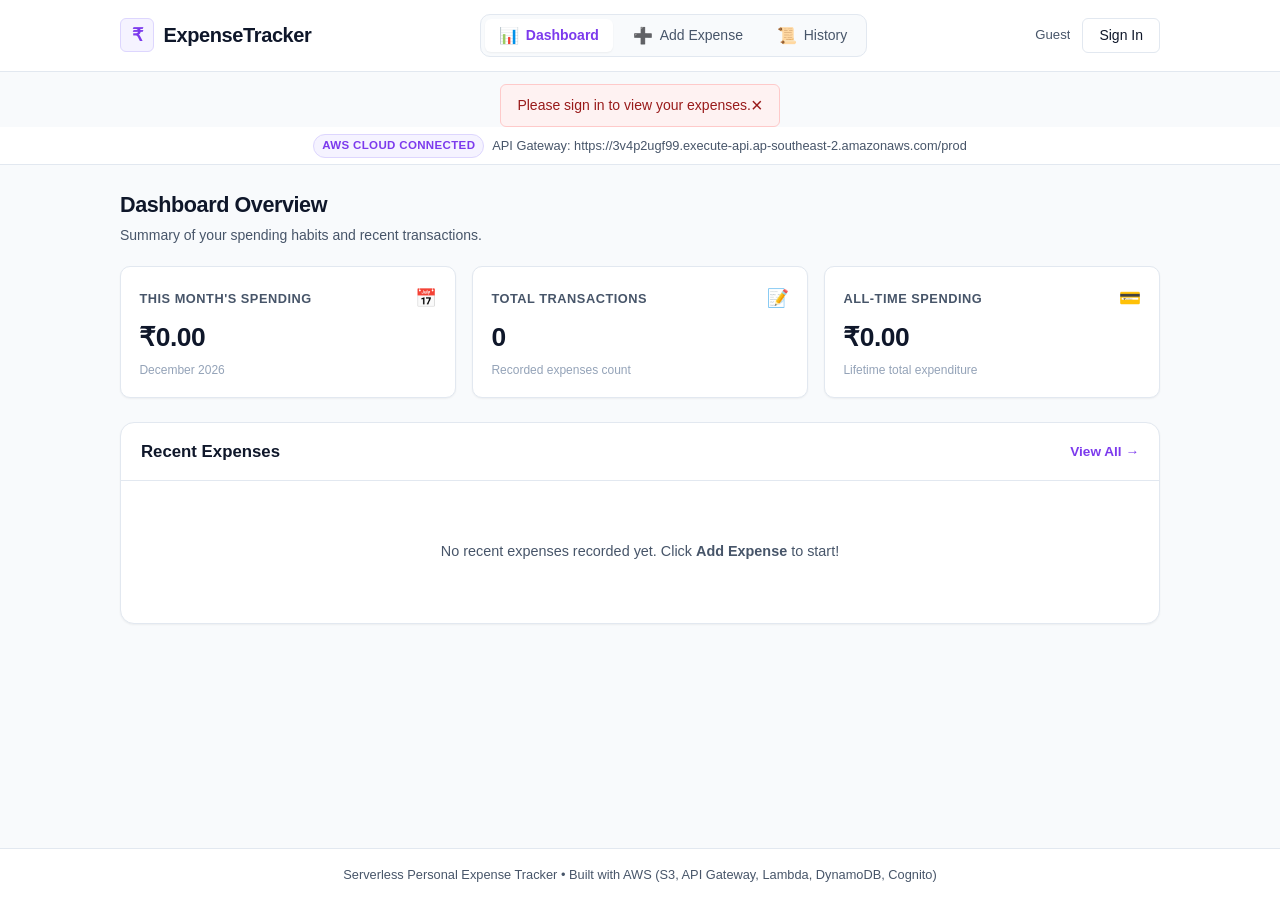
<file: frontend/index.html>
<!DOCTYPE html>
<html lang="en">
<head>
  <meta charset="UTF-8" />
  <meta name="viewport" content="width=device-width, initial-scale=1.0" />
  <title>Personal Expense Tracker</title>
  <link rel="stylesheet" href="style.css" />
</head>
<body>
  <!-- Header / Navigation -->
  <header class="app-header">
    <div class="header-container">
      <div class="brand">
        <span class="brand-icon">₹</span>
        <h1 class="brand-title">ExpenseTracker</h1>
      </div>

      <!-- Navigation Tabs -->
      <nav class="nav-tabs" id="nav-tabs">
        <button class="nav-tab active" data-target="dashboard-section">
          <span class="tab-icon">📊</span> Dashboard
        </button>
        <button class="nav-tab" data-target="add-expense-section">
          <span class="tab-icon">➕</span> Add Expense
        </button>
        <button class="nav-tab" data-target="history-section">
          <span class="tab-icon">📜</span> History
        </button>
      </nav>

      <!-- User Status & Auth Buttons -->
      <div class="user-auth-panel" id="user-auth-panel">
        <span class="user-email" id="user-display">Guest Mode</span>
        <button class="btn btn-outline" id="auth-action-btn">Sign In</button>
      </div>
    </div>
  </header>

  <!-- Notification Banner -->
  <div class="notification-container" id="notification-box" style="display: none;">
    <span id="notification-message"></span>
    <button class="notification-close" id="notification-close">&times;</button>
  </div>

  <!-- AWS Mode / Local Mode Status Notice -->
  <div class="mode-banner" id="mode-banner">
    <span class="badge badge-purple" id="mode-badge">Status</span>
    <span id="mode-text">Connecting to backend...</span>
  </div>

  <!-- Main Content Container -->
  <main class="main-container">

    <!-- ========================================== -->
    <!-- SECTION A: DASHBOARD                       -->
    <!-- ========================================== -->
    <section class="app-section active" id="dashboard-section">
      <div class="section-header">
        <h2>Dashboard Overview</h2>
        <p class="section-subtext">Summary of your spending habits and recent transactions.</p>
      </div>

      <!-- Summary Stat Cards -->
      <div class="stats-grid">
        <div class="stat-card">
          <div class="stat-header">
            <span class="stat-label">This Month's Spending</span>
            <span class="stat-icon-bg">📅</span>
          </div>
          <div class="stat-value" id="stat-month-total">₹0.00</div>
          <div class="stat-footnote" id="stat-month-name">Current calendar month</div>
        </div>

        <div class="stat-card">
          <div class="stat-header">
            <span class="stat-label">Total Transactions</span>
            <span class="stat-icon-bg">📝</span>
          </div>
          <div class="stat-value" id="stat-transaction-count">0</div>
          <div class="stat-footnote">Recorded expenses count</div>
        </div>

        <div class="stat-card">
          <div class="stat-header">
            <span class="stat-label">All-Time Spending</span>
            <span class="stat-icon-bg">💳</span>
          </div>
          <div class="stat-value" id="stat-alltime-total">₹0.00</div>
          <div class="stat-footnote">Lifetime total expenditure</div>
        </div>
      </div>

      <!-- Recent Expenses Section -->
      <div class="card recent-expenses-card">
        <div class="card-header">
          <h3>Recent Expenses</h3>
          <button class="btn-link" id="view-all-btn">View All &rarr;</button>
        </div>
        <div class="card-body">
          <div class="recent-list" id="recent-expenses-list">
            <div class="empty-state">No recent expenses found. Click <strong>Add Expense</strong> to get started!</div>
          </div>
        </div>
      </div>
    </section>

    <!-- ========================================== -->
    <!-- SECTION B: ADD EXPENSE                     -->
    <!-- ========================================== -->
    <section class="app-section" id="add-expense-section">
      <div class="section-header">
        <h2>Add New Expense</h2>
        <p class="section-subtext">Record a single expenditure with category and date details.</p>
      </div>

      <div class="card form-card">
        <form id="add-expense-form">
          <div class="form-group">
            <label for="expense-title">Expense Title <span class="required">*</span></label>
            <input 
              type="text" 
              id="expense-title" 
              name="title" 
              placeholder="e.g., Grocery Shopping, Metro Card, College Books" 
              required 
              maxlength="100" 
            />
          </div>

          <div class="form-row">
            <div class="form-group">
              <label for="expense-amount">Amount (₹) <span class="required">*</span></label>
              <div class="input-with-symbol">
                <span class="currency-symbol">₹</span>
                <input 
                  type="number" 
                  id="expense-amount" 
                  name="amount" 
                  placeholder="0.00" 
                  min="0.01" 
                  step="any" 
                  required 
                />
              </div>
            </div>

            <div class="form-group">
              <label for="expense-category">Category <span class="required">*</span></label>
              <select id="expense-category" name="category" required>
                <option value="" disabled selected>Select Category</option>
                <option value="Food">Food</option>
                <option value="Travel">Travel</option>
                <option value="Shopping">Shopping</option>
                <option value="Education">Education</option>
                <option value="Other">Other</option>
              </select>
            </div>
          </div>

          <div class="form-group">
            <label for="expense-date">Expense Date <span class="required">*</span></label>
            <input type="date" id="expense-date" name="date" required />
          </div>

          <div class="form-actions">
            <button type="submit" class="btn btn-primary" id="btn-submit-expense">
              Add Expense
            </button>
            <button type="reset" class="btn btn-secondary" id="btn-reset-expense">
              Clear Form
            </button>
          </div>
        </form>
      </div>
    </section>

    <!-- ========================================== -->
    <!-- SECTION C: EXPENSE HISTORY                 -->
    <!-- ========================================== -->
    <section class="app-section" id="history-section">
      <div class="section-header">
        <h2>Expense History</h2>
        <p class="section-subtext">Comprehensive list of all your recorded transactions.</p>
      </div>

      <div class="card table-card">
        <div class="table-responsive">
          <table class="expense-table" id="expense-history-table">
            <thead>
              <tr>
                <th>Date</th>
                <th>Title</th>
                <th>Category</th>
                <th class="text-right">Amount (₹)</th>
                <th class="text-center">Action</th>
              </tr>
            </thead>
            <tbody id="history-table-body">
              <tr>
                <td colspan="5" class="empty-state">Loading expenses...</td>
              </tr>
            </tbody>
          </table>
        </div>
      </div>
    </section>

  </main>

  <!-- ========================================== -->
  <!-- COGNITO AUTH MODAL                         -->
  <!-- ========================================== -->
  <div class="modal-backdrop" id="auth-modal" style="display: none;">
    <div class="modal-card">
      <div class="modal-header">
        <h3 id="modal-title">Sign In</h3>
        <button class="modal-close" id="modal-close-btn">&times;</button>
      </div>

      <div class="modal-tabs">
        <button class="modal-tab active" id="tab-login">Login</button>
        <button class="modal-tab" id="tab-register">Register</button>
        <button class="modal-tab" id="tab-confirm" style="display: none;">Verify Code</button>
      </div>

      <div class="modal-body">
        <!-- Login Form -->
        <form id="login-form">
          <div class="form-group">
            <label for="login-email">Email Address</label>
            <input type="email" id="login-email" placeholder="name@example.com" required />
          </div>
          <div class="form-group">
            <label for="login-password">Password</label>
            <input type="password" id="login-password" placeholder="••••••••" required />
          </div>
          <button type="submit" class="btn btn-primary btn-block" id="btn-login-submit">Sign In</button>
        </form>

        <!-- Register Form -->
        <form id="register-form" style="display: none;">
          <div class="form-group">
            <label for="register-email">Email Address</label>
            <input type="email" id="register-email" placeholder="name@example.com" required />
          </div>
          <div class="form-group">
            <label for="register-password">Password</label>
            <input type="password" id="register-password" placeholder="At least 8 chars (e.g. Pass@123)" required minlength="8" />
            <small class="helper-text">Must contain at least 8 characters with numbers & uppercase</small>
          </div>
          <button type="submit" class="btn btn-primary btn-block" id="btn-register-submit">Create Account</button>
        </form>

        <!-- Confirm Signup Form -->
        <form id="confirm-form" style="display: none;">
          <p class="modal-notice">Enter the 6-digit confirmation code sent to your email.</p>
          <div class="form-group">
            <label for="confirm-email">Email Address</label>
            <input type="email" id="confirm-email" readonly />
          </div>
          <div class="form-group">
            <label for="confirm-code">Verification Code</label>
            <input type="text" id="confirm-code" placeholder="123456" required maxlength="10" />
          </div>
          <button type="submit" class="btn btn-primary btn-block" id="btn-confirm-submit">Confirm Account</button>
        </form>

        <div class="demo-mode-option">
          <div class="divider"><span>OR</span></div>
          <button type="button" class="btn btn-outline btn-block" id="btn-guest-mode">
            Continue in Local Demo Mode
          </button>
          <small class="helper-text text-center">Allows testing offline/locally without AWS Cognito credentials</small>
        </div>
      </div>
    </div>
  </div>

  <footer class="app-footer">
    <div class="footer-container">
      <p>Serverless Personal Expense Tracker &bull; Built with AWS (S3, API Gateway, Lambda, DynamoDB, Cognito)</p>
    </div>
  </footer>

  <script src="script.js"></script>
</body>
</html>
</file>
<file: frontend/style.css>
/* ==========================================================================
   Personal Expense Tracker - Minimal & Modern Stylesheet
   Color Palette: Clean white/slate backgrounds with subtle purple accents
   ========================================================================== */

:root {
  /* Purple Accent System */
  --primary: #7c3aed;
  --primary-hover: #6d28d9;
  --primary-light: #f5f3ff;
  --primary-border: #ddd6fe;
  --primary-ring: rgba(124, 58, 237, 0.2);

  /* Neutrals */
  --bg-main: #f8fafc;
  --bg-card: #ffffff;
  --border-color: #e2e8f0;
  --border-light: #f1f5f9;

  /* Typography */
  --text-primary: #0f172a;
  --text-secondary: #475569;
  --text-muted: #94a3b8;

  /* Status Colors */
  --danger: #ef4444;
  --danger-hover: #dc2626;
  --danger-light: #fef2f2;
  --danger-border: #fecaca;
  --success: #10b981;
  --success-light: #ecfdf5;
  --warning: #f59e0b;
  --warning-light: #fffbeb;

  /* Shadows */
  --shadow-sm: 0 1px 2px 0 rgba(0, 0, 0, 0.05);
  --shadow-md: 0 4px 6px -1px rgba(0, 0, 0, 0.07), 0 2px 4px -2px rgba(0, 0, 0, 0.05);

  /* Radius */
  --radius-sm: 6px;
  --radius-md: 10px;
  --radius-lg: 14px;
}

/* Reset & Base Setup */
*, *::before, *::after {
  box-sizing: border-box;
  margin: 0;
  padding: 0;
}

body {
  font-family: -apple-system, BlinkMacSystemFont, "Segoe UI", Roboto, "Helvetica Neue", Arial, sans-serif;
  background-color: var(--bg-main);
  color: var(--text-primary);
  line-height: 1.5;
  min-height: 100vh;
  display: flex;
  flex-direction: column;
}

/* ==========================================================================
   Header & Navigation
   ========================================================================== */
.app-header {
  background-color: var(--bg-card);
  border-bottom: 1px solid var(--border-color);
  position: sticky;
  top: 0;
  z-index: 40;
}

.header-container {
  max-width: 1080px;
  margin: 0 auto;
  padding: 0.85rem 1.25rem;
  display: flex;
  align-items: center;
  justify-content: space-between;
  gap: 1rem;
}

.brand {
  display: flex;
  align-items: center;
  gap: 0.6rem;
  text-decoration: none;
}

.brand-icon {
  width: 34px;
  height: 34px;
  background: var(--primary-light);
  color: var(--primary);
  border: 1px solid var(--primary-border);
  border-radius: var(--radius-sm);
  display: flex;
  align-items: center;
  justify-content: center;
  font-weight: 700;
  font-size: 1.1rem;
}

.brand-title {
  font-size: 1.25rem;
  font-weight: 700;
  color: var(--text-primary);
  letter-spacing: -0.02em;
}

/* Navigation Tabs */
.nav-tabs {
  display: flex;
  gap: 0.35rem;
  background: var(--bg-main);
  padding: 0.25rem;
  border-radius: var(--radius-md);
  border: 1px solid var(--border-color);
}

.nav-tab {
  background: transparent;
  border: none;
  padding: 0.45rem 0.9rem;
  font-size: 0.875rem;
  font-weight: 500;
  color: var(--text-secondary);
  border-radius: var(--radius-sm);
  cursor: pointer;
  display: inline-flex;
  align-items: center;
  gap: 0.4rem;
  transition: all 0.15s ease;
}

.nav-tab:hover {
  color: var(--text-primary);
}

.nav-tab.active {
  background-color: var(--bg-card);
  color: var(--primary);
  font-weight: 600;
  box-shadow: var(--shadow-sm);
}

.tab-icon {
  font-size: 1rem;
}

/* User Auth Panel */
.user-auth-panel {
  display: flex;
  align-items: center;
  gap: 0.75rem;
}

.user-email {
  font-size: 0.825rem;
  color: var(--text-secondary);
  max-width: 160px;
  overflow: hidden;
  text-overflow: ellipsis;
  white-space: nowrap;
}

/* ==========================================================================
   Buttons & Controls
   ========================================================================== */
.btn {
  display: inline-flex;
  align-items: center;
  justify-content: center;
  font-size: 0.875rem;
  font-weight: 500;
  padding: 0.5rem 1rem;
  border-radius: var(--radius-sm);
  cursor: pointer;
  border: 1px solid transparent;
  transition: all 0.15s ease;
  line-height: 1.25;
}

.btn-primary {
  background-color: var(--primary);
  color: #ffffff;
}

.btn-primary:hover {
  background-color: var(--primary-hover);
}

.btn-secondary {
  background-color: #f1f5f9;
  color: var(--text-secondary);
}

.btn-secondary:hover {
  background-color: #e2e8f0;
  color: var(--text-primary);
}

.btn-outline {
  background-color: transparent;
  border-color: var(--border-color);
  color: var(--text-primary);
}

.btn-outline:hover {
  border-color: var(--primary-border);
  color: var(--primary);
  background-color: var(--primary-light);
}

.btn-danger {
  background-color: var(--danger-light);
  border-color: var(--danger-border);
  color: var(--danger);
  padding: 0.35rem 0.65rem;
  font-size: 0.8rem;
}

.btn-danger:hover {
  background-color: var(--danger);
  color: #ffffff;
}

.btn-block {
  width: 100%;
}

.btn-link {
  background: none;
  border: none;
  color: var(--primary);
  font-size: 0.85rem;
  font-weight: 600;
  cursor: pointer;
  padding: 0;
}

.btn-link:hover {
  text-decoration: underline;
}

/* ==========================================================================
   Banners & Notifications
   ========================================================================== */
.mode-banner {
  background: var(--bg-card);
  border-bottom: 1px solid var(--border-color);
  padding: 0.4rem 1.25rem;
  font-size: 0.8rem;
  color: var(--text-secondary);
  display: flex;
  align-items: center;
  justify-content: center;
  gap: 0.5rem;
}

.badge {
  display: inline-block;
  padding: 0.15rem 0.5rem;
  border-radius: 9999px;
  font-size: 0.72rem;
  font-weight: 600;
  text-transform: uppercase;
  letter-spacing: 0.03em;
}

.badge-purple {
  background: var(--primary-light);
  color: var(--primary);
  border: 1px solid var(--primary-border);
}

.notification-container {
  max-width: 1080px;
  margin: 0.75rem auto 0;
  padding: 0.65rem 1rem;
  border-radius: var(--radius-sm);
  display: flex;
  align-items: center;
  justify-content: space-between;
  font-size: 0.875rem;
}

.notification-container.success {
  background-color: var(--success-light);
  color: #065f46;
  border: 1px solid #a7f3d0;
}

.notification-container.error {
  background-color: var(--danger-light);
  color: #991b1b;
  border: 1px solid var(--danger-border);
}

.notification-close {
  background: none;
  border: none;
  font-size: 1.25rem;
  cursor: pointer;
  color: inherit;
  line-height: 1;
}

/* ==========================================================================
   Main Content Layout
   ========================================================================== */
.main-container {
  max-width: 1080px;
  width: 100%;
  margin: 1.5rem auto 2.5rem;
  padding: 0 1.25rem;
  flex: 1;
}

.app-section {
  display: none;
}

.app-section.active {
  display: block;
}

.section-header {
  margin-bottom: 1.25rem;
}

.section-header h2 {
  font-size: 1.35rem;
  font-weight: 700;
  color: var(--text-primary);
  letter-spacing: -0.02em;
}

.section-subtext {
  font-size: 0.875rem;
  color: var(--text-secondary);
  margin-top: 0.2rem;
}

/* ==========================================================================
   Cards
   ========================================================================== */
.card {
  background-color: var(--bg-card);
  border: 1px solid var(--border-color);
  border-radius: var(--radius-lg);
  box-shadow: var(--shadow-sm);
  overflow: hidden;
}

.card-header {
  padding: 1rem 1.25rem;
  border-bottom: 1px solid var(--border-color);
  display: flex;
  align-items: center;
  justify-content: space-between;
}

.card-header h3 {
  font-size: 1.05rem;
  font-weight: 600;
}

.card-body {
  padding: 1.25rem;
}

/* ==========================================================================
   SECTION A: Dashboard Statistics
   ========================================================================== */
.stats-grid {
  display: grid;
  grid-template-columns: repeat(3, 1fr);
  gap: 1rem;
  margin-bottom: 1.5rem;
}

.stat-card {
  background: var(--bg-card);
  border: 1px solid var(--border-color);
  border-radius: var(--radius-md);
  padding: 1.15rem;
  box-shadow: var(--shadow-sm);
}

.stat-header {
  display: flex;
  align-items: center;
  justify-content: space-between;
  margin-bottom: 0.4rem;
}

.stat-label {
  font-size: 0.8rem;
  font-weight: 600;
  color: var(--text-secondary);
  text-transform: uppercase;
  letter-spacing: 0.04em;
}

.stat-icon-bg {
  font-size: 1.1rem;
}

.stat-value {
  font-size: 1.65rem;
  font-weight: 700;
  color: var(--text-primary);
  letter-spacing: -0.02em;
  margin-bottom: 0.2rem;
}

.stat-footnote {
  font-size: 0.75rem;
  color: var(--text-muted);
}

/* Recent Expenses in Dashboard */
.recent-list {
  display: flex;
  flex-direction: column;
  gap: 0.6rem;
}

.recent-item {
  display: flex;
  align-items: center;
  justify-content: space-between;
  padding: 0.75rem 0.9rem;
  background: var(--bg-main);
  border: 1px solid var(--border-light);
  border-radius: var(--radius-sm);
}

.recent-item-left {
  display: flex;
  flex-direction: column;
  gap: 0.2rem;
}

.recent-item-title {
  font-size: 0.925rem;
  font-weight: 600;
  color: var(--text-primary);
}

.recent-item-meta {
  display: flex;
  align-items: center;
  gap: 0.6rem;
  font-size: 0.75rem;
  color: var(--text-secondary);
}

.recent-item-amount {
  font-size: 1rem;
  font-weight: 700;
  color: var(--text-primary);
}

/* ==========================================================================
   SECTION B: Add Expense Form
   ========================================================================== */
.form-card {
  max-width: 620px;
  padding: 1.5rem;
}

.form-group {
  margin-bottom: 1.1rem;
  display: flex;
  flex-direction: column;
  gap: 0.35rem;
}

.form-group label {
  font-size: 0.85rem;
  font-weight: 600;
  color: var(--text-primary);
}

.required {
  color: var(--danger);
}

.form-row {
  display: grid;
  grid-template-columns: 1fr 1fr;
  gap: 1rem;
}

input[type="text"],
input[type="number"],
input[type="date"],
input[type="email"],
input[type="password"],
select {
  width: 100%;
  padding: 0.6rem 0.85rem;
  font-size: 0.9rem;
  border: 1px solid var(--border-color);
  border-radius: var(--radius-sm);
  background-color: #ffffff;
  color: var(--text-primary);
  outline: none;
  transition: border-color 0.15s ease, box-shadow 0.15s ease;
  font-family: inherit;
}

input:focus,
select:focus {
  border-color: var(--primary);
  box-shadow: 0 0 0 3px var(--primary-ring);
}

.input-with-symbol {
  position: relative;
  display: flex;
  align-items: center;
}

.currency-symbol {
  position: absolute;
  left: 0.85rem;
  font-weight: 600;
  color: var(--text-secondary);
  pointer-events: none;
}

.input-with-symbol input {
  padding-left: 2rem;
}

.form-actions {
  display: flex;
  gap: 0.75rem;
  margin-top: 1.4rem;
}

/* ==========================================================================
   SECTION C: Expense History Table
   ========================================================================== */
.table-card {
  padding: 0;
}

.table-responsive {
  width: 100%;
  overflow-x: auto;
}

.expense-table {
  width: 100%;
  border-collapse: collapse;
  text-align: left;
}

.expense-table th {
  background-color: var(--bg-main);
  padding: 0.85rem 1.15rem;
  font-size: 0.775rem;
  font-weight: 600;
  text-transform: uppercase;
  letter-spacing: 0.04em;
  color: var(--text-secondary);
  border-bottom: 1px solid var(--border-color);
}

.expense-table td {
  padding: 0.95rem 1.15rem;
  font-size: 0.875rem;
  border-bottom: 1px solid var(--border-color);
  color: var(--text-primary);
  vertical-align: middle;
}

.expense-table tbody tr:last-child td {
  border-bottom: none;
}

.expense-table tbody tr:hover {
  background-color: #fafaf9;
}

.text-right {
  text-align: right;
}

.text-center {
  text-align: center;
}

.table-amount {
  font-weight: 600;
}

/* Category Badges */
.category-badge {
  display: inline-block;
  padding: 0.2rem 0.55rem;
  border-radius: 9999px;
  font-size: 0.75rem;
  font-weight: 600;
}

.cat-Food {
  background: #fef3c7;
  color: #92400e;
}

.cat-Travel {
  background: #e0f2fe;
  color: #0369a1;
}

.cat-Shopping {
  background: #fce7f3;
  color: #9d174d;
}

.cat-Education {
  background: var(--primary-light);
  color: var(--primary);
}

.cat-Other {
  background: #f1f5f9;
  color: #475569;
}

/* Empty State */
.empty-state {
  text-align: center;
  padding: 2.5rem 1rem;
  color: var(--text-secondary);
  font-size: 0.9rem;
}

/* ==========================================================================
   Auth Modal
   ========================================================================== */
.modal-backdrop {
  position: fixed;
  inset: 0;
  background-color: rgba(15, 23, 42, 0.45);
  display: flex;
  align-items: center;
  justify-content: center;
  z-index: 50;
  padding: 1rem;
}

.modal-card {
  background: #ffffff;
  border-radius: var(--radius-lg);
  width: 100%;
  max-width: 400px;
  box-shadow: var(--shadow-md);
  overflow: hidden;
  border: 1px solid var(--border-color);
}

.modal-header {
  padding: 1rem 1.25rem;
  border-bottom: 1px solid var(--border-color);
  display: flex;
  align-items: center;
  justify-content: space-between;
}

.modal-header h3 {
  font-size: 1.1rem;
  font-weight: 600;
}

.modal-close {
  background: none;
  border: none;
  font-size: 1.4rem;
  color: var(--text-muted);
  cursor: pointer;
  line-height: 1;
}

.modal-close:hover {
  color: var(--text-primary);
}

.modal-tabs {
  display: flex;
  border-bottom: 1px solid var(--border-color);
  background: var(--bg-main);
}

.modal-tab {
  flex: 1;
  padding: 0.65rem 0.5rem;
  border: none;
  background: transparent;
  font-size: 0.85rem;
  font-weight: 600;
  color: var(--text-secondary);
  cursor: pointer;
  text-align: center;
  border-bottom: 2px solid transparent;
}

.modal-tab.active {
  background: #ffffff;
  color: var(--primary);
  border-bottom-color: var(--primary);
}

.modal-body {
  padding: 1.25rem;
}

.modal-notice {
  font-size: 0.825rem;
  color: var(--text-secondary);
  margin-bottom: 1rem;
}

.helper-text {
  font-size: 0.75rem;
  color: var(--text-muted);
}

.demo-mode-option {
  margin-top: 1.25rem;
}

.divider {
  display: flex;
  align-items: center;
  text-align: center;
  color: var(--text-muted);
  font-size: 0.75rem;
  margin: 1rem 0;
}

.divider::before,
.divider::after {
  content: "";
  flex: 1;
  border-bottom: 1px solid var(--border-color);
}

.divider span {
  padding: 0 0.6rem;
}

/* ==========================================================================
   Footer
   ========================================================================== */
.app-footer {
  background: #ffffff;
  border-top: 1px solid var(--border-color);
  padding: 1rem 1.25rem;
  margin-top: auto;
  text-align: center;
  font-size: 0.8rem;
  color: var(--text-secondary);
}

/* ==========================================================================
   Responsive Adaptations
   ========================================================================== */
@media (max-width: 768px) {
  .header-container {
    flex-wrap: wrap;
  }

  .nav-tabs {
    order: 3;
    width: 100%;
    justify-content: center;
  }

  .stats-grid {
    grid-template-columns: 1fr;
  }

  .form-row {
    grid-template-columns: 1fr;
  }
}
</file>
<file: expense-tracker/frontend/style.css>
/* ==========================================================================
   Personal Expense Tracker - Minimal & Modern Stylesheet
   Color Palette: Clean white/slate backgrounds with subtle purple accents
   ========================================================================== */

:root {
  /* Purple Accent System */
  --primary: #7c3aed;
  --primary-hover: #6d28d9;
  --primary-light: #f5f3ff;
  --primary-border: #ddd6fe;
  --primary-ring: rgba(124, 58, 237, 0.2);

  /* Neutrals */
  --bg-main: #f8fafc;
  --bg-card: #ffffff;
  --border-color: #e2e8f0;
  --border-light: #f1f5f9;

  /* Typography */
  --text-primary: #0f172a;
  --text-secondary: #475569;
  --text-muted: #94a3b8;

  /* Status Colors */
  --danger: #ef4444;
  --danger-hover: #dc2626;
  --danger-light: #fef2f2;
  --danger-border: #fecaca;
  --success: #10b981;
  --success-light: #ecfdf5;
  --warning: #f59e0b;
  --warning-light: #fffbeb;

  /* Shadows */
  --shadow-sm: 0 1px 2px 0 rgba(0, 0, 0, 0.05);
  --shadow-md: 0 4px 6px -1px rgba(0, 0, 0, 0.07), 0 2px 4px -2px rgba(0, 0, 0, 0.05);

  /* Radius */
  --radius-sm: 6px;
  --radius-md: 10px;
  --radius-lg: 14px;
}

/* Reset & Base Setup */
*, *::before, *::after {
  box-sizing: border-box;
  margin: 0;
  padding: 0;
}

body {
  font-family: -apple-system, BlinkMacSystemFont, "Segoe UI", Roboto, "Helvetica Neue", Arial, sans-serif;
  background-color: var(--bg-main);
  color: var(--text-primary);
  line-height: 1.5;
  min-height: 100vh;
  display: flex;
  flex-direction: column;
}

/* ==========================================================================
   Header & Navigation
   ========================================================================== */
.app-header {
  background-color: var(--bg-card);
  border-bottom: 1px solid var(--border-color);
  position: sticky;
  top: 0;
  z-index: 40;
}

.header-container {
  max-width: 1080px;
  margin: 0 auto;
  padding: 0.85rem 1.25rem;
  display: flex;
  align-items: center;
  justify-content: space-between;
  gap: 1rem;
}

.brand {
  display: flex;
  align-items: center;
  gap: 0.6rem;
  text-decoration: none;
}

.brand-icon {
  width: 34px;
  height: 34px;
  background: var(--primary-light);
  color: var(--primary);
  border: 1px solid var(--primary-border);
  border-radius: var(--radius-sm);
  display: flex;
  align-items: center;
  justify-content: center;
  font-weight: 700;
  font-size: 1.1rem;
}

.brand-title {
  font-size: 1.25rem;
  font-weight: 700;
  color: var(--text-primary);
  letter-spacing: -0.02em;
}

/* Navigation Tabs */
.nav-tabs {
  display: flex;
  gap: 0.35rem;
  background: var(--bg-main);
  padding: 0.25rem;
  border-radius: var(--radius-md);
  border: 1px solid var(--border-color);
}

.nav-tab {
  background: transparent;
  border: none;
  padding: 0.45rem 0.9rem;
  font-size: 0.875rem;
  font-weight: 500;
  color: var(--text-secondary);
  border-radius: var(--radius-sm);
  cursor: pointer;
  display: inline-flex;
  align-items: center;
  gap: 0.4rem;
  transition: all 0.15s ease;
}

.nav-tab:hover {
  color: var(--text-primary);
}

.nav-tab.active {
  background-color: var(--bg-card);
  color: var(--primary);
  font-weight: 600;
  box-shadow: var(--shadow-sm);
}

.tab-icon {
  font-size: 1rem;
}

/* User Auth Panel */
.user-auth-panel {
  display: flex;
  align-items: center;
  gap: 0.75rem;
}

.user-email {
  font-size: 0.825rem;
  color: var(--text-secondary);
  max-width: 160px;
  overflow: hidden;
  text-overflow: ellipsis;
  white-space: nowrap;
}

/* ==========================================================================
   Buttons & Controls
   ========================================================================== */
.btn {
  display: inline-flex;
  align-items: center;
  justify-content: center;
  font-size: 0.875rem;
  font-weight: 500;
  padding: 0.5rem 1rem;
  border-radius: var(--radius-sm);
  cursor: pointer;
  border: 1px solid transparent;
  transition: all 0.15s ease;
  line-height: 1.25;
}

.btn-primary {
  background-color: var(--primary);
  color: #ffffff;
}

.btn-primary:hover {
  background-color: var(--primary-hover);
}

.btn-secondary {
  background-color: #f1f5f9;
  color: var(--text-secondary);
}

.btn-secondary:hover {
  background-color: #e2e8f0;
  color: var(--text-primary);
}

.btn-outline {
  background-color: transparent;
  border-color: var(--border-color);
  color: var(--text-primary);
}

.btn-outline:hover {
  border-color: var(--primary-border);
  color: var(--primary);
  background-color: var(--primary-light);
}

.btn-danger {
  background-color: var(--danger-light);
  border-color: var(--danger-border);
  color: var(--danger);
  padding: 0.35rem 0.65rem;
  font-size: 0.8rem;
}

.btn-danger:hover {
  background-color: var(--danger);
  color: #ffffff;
}

.btn-block {
  width: 100%;
}

.btn-link {
  background: none;
  border: none;
  color: var(--primary);
  font-size: 0.85rem;
  font-weight: 600;
  cursor: pointer;
  padding: 0;
}

.btn-link:hover {
  text-decoration: underline;
}

/* ==========================================================================
   Banners & Notifications
   ========================================================================== */
.mode-banner {
  background: var(--bg-card);
  border-bottom: 1px solid var(--border-color);
  padding: 0.4rem 1.25rem;
  font-size: 0.8rem;
  color: var(--text-secondary);
  display: flex;
  align-items: center;
  justify-content: center;
  gap: 0.5rem;
}

.badge {
  display: inline-block;
  padding: 0.15rem 0.5rem;
  border-radius: 9999px;
  font-size: 0.72rem;
  font-weight: 600;
  text-transform: uppercase;
  letter-spacing: 0.03em;
}

.badge-purple {
  background: var(--primary-light);
  color: var(--primary);
  border: 1px solid var(--primary-border);
}

.notification-container {
  max-width: 1080px;
  margin: 0.75rem auto 0;
  padding: 0.65rem 1rem;
  border-radius: var(--radius-sm);
  display: flex;
  align-items: center;
  justify-content: space-between;
  font-size: 0.875rem;
}

.notification-container.success {
  background-color: var(--success-light);
  color: #065f46;
  border: 1px solid #a7f3d0;
}

.notification-container.error {
  background-color: var(--danger-light);
  color: #991b1b;
  border: 1px solid var(--danger-border);
}

.notification-close {
  background: none;
  border: none;
  font-size: 1.25rem;
  cursor: pointer;
  color: inherit;
  line-height: 1;
}

/* ==========================================================================
   Main Content Layout
   ========================================================================== */
.main-container {
  max-width: 1080px;
  width: 100%;
  margin: 1.5rem auto 2.5rem;
  padding: 0 1.25rem;
  flex: 1;
}

.app-section {
  display: none;
}

.app-section.active {
  display: block;
}

.section-header {
  margin-bottom: 1.25rem;
}

.section-header h2 {
  font-size: 1.35rem;
  font-weight: 700;
  color: var(--text-primary);
  letter-spacing: -0.02em;
}

.section-subtext {
  font-size: 0.875rem;
  color: var(--text-secondary);
  margin-top: 0.2rem;
}

/* ==========================================================================
   Cards
   ========================================================================== */
.card {
  background-color: var(--bg-card);
  border: 1px solid var(--border-color);
  border-radius: var(--radius-lg);
  box-shadow: var(--shadow-sm);
  overflow: hidden;
}

.card-header {
  padding: 1rem 1.25rem;
  border-bottom: 1px solid var(--border-color);
  display: flex;
  align-items: center;
  justify-content: space-between;
}

.card-header h3 {
  font-size: 1.05rem;
  font-weight: 600;
}

.card-body {
  padding: 1.25rem;
}

/* ==========================================================================
   SECTION A: Dashboard Statistics
   ========================================================================== */
.stats-grid {
  display: grid;
  grid-template-columns: repeat(3, 1fr);
  gap: 1rem;
  margin-bottom: 1.5rem;
}

.stat-card {
  background: var(--bg-card);
  border: 1px solid var(--border-color);
  border-radius: var(--radius-md);
  padding: 1.15rem;
  box-shadow: var(--shadow-sm);
}

.stat-header {
  display: flex;
  align-items: center;
  justify-content: space-between;
  margin-bottom: 0.4rem;
}

.stat-label {
  font-size: 0.8rem;
  font-weight: 600;
  color: var(--text-secondary);
  text-transform: uppercase;
  letter-spacing: 0.04em;
}

.stat-icon-bg {
  font-size: 1.1rem;
}

.stat-value {
  font-size: 1.65rem;
  font-weight: 700;
  color: var(--text-primary);
  letter-spacing: -0.02em;
  margin-bottom: 0.2rem;
}

.stat-footnote {
  font-size: 0.75rem;
  color: var(--text-muted);
}

/* Recent Expenses in Dashboard */
.recent-list {
  display: flex;
  flex-direction: column;
  gap: 0.6rem;
}

.recent-item {
  display: flex;
  align-items: center;
  justify-content: space-between;
  padding: 0.75rem 0.9rem;
  background: var(--bg-main);
  border: 1px solid var(--border-light);
  border-radius: var(--radius-sm);
}

.recent-item-left {
  display: flex;
  flex-direction: column;
  gap: 0.2rem;
}

.recent-item-title {
  font-size: 0.925rem;
  font-weight: 600;
  color: var(--text-primary);
}

.recent-item-meta {
  display: flex;
  align-items: center;
  gap: 0.6rem;
  font-size: 0.75rem;
  color: var(--text-secondary);
}

.recent-item-amount {
  font-size: 1rem;
  font-weight: 700;
  color: var(--text-primary);
}

/* ==========================================================================
   SECTION B: Add Expense Form
   ========================================================================== */
.form-card {
  max-width: 620px;
  padding: 1.5rem;
}

.form-group {
  margin-bottom: 1.1rem;
  display: flex;
  flex-direction: column;
  gap: 0.35rem;
}

.form-group label {
  font-size: 0.85rem;
  font-weight: 600;
  color: var(--text-primary);
}

.required {
  color: var(--danger);
}

.form-row {
  display: grid;
  grid-template-columns: 1fr 1fr;
  gap: 1rem;
}

input[type="text"],
input[type="number"],
input[type="date"],
input[type="email"],
input[type="password"],
select {
  width: 100%;
  padding: 0.6rem 0.85rem;
  font-size: 0.9rem;
  border: 1px solid var(--border-color);
  border-radius: var(--radius-sm);
  background-color: #ffffff;
  color: var(--text-primary);
  outline: none;
  transition: border-color 0.15s ease, box-shadow 0.15s ease;
  font-family: inherit;
}

input:focus,
select:focus {
  border-color: var(--primary);
  box-shadow: 0 0 0 3px var(--primary-ring);
}

.input-with-symbol {
  position: relative;
  display: flex;
  align-items: center;
}

.currency-symbol {
  position: absolute;
  left: 0.85rem;
  font-weight: 600;
  color: var(--text-secondary);
  pointer-events: none;
}

.input-with-symbol input {
  padding-left: 2rem;
}

.form-actions {
  display: flex;
  gap: 0.75rem;
  margin-top: 1.4rem;
}

/* ==========================================================================
   SECTION C: Expense History Table
   ========================================================================== */
.table-card {
  padding: 0;
}

.table-responsive {
  width: 100%;
  overflow-x: auto;
}

.expense-table {
  width: 100%;
  border-collapse: collapse;
  text-align: left;
}

.expense-table th {
  background-color: var(--bg-main);
  padding: 0.85rem 1.15rem;
  font-size: 0.775rem;
  font-weight: 600;
  text-transform: uppercase;
  letter-spacing: 0.04em;
  color: var(--text-secondary);
  border-bottom: 1px solid var(--border-color);
}

.expense-table td {
  padding: 0.95rem 1.15rem;
  font-size: 0.875rem;
  border-bottom: 1px solid var(--border-color);
  color: var(--text-primary);
  vertical-align: middle;
}

.expense-table tbody tr:last-child td {
  border-bottom: none;
}

.expense-table tbody tr:hover {
  background-color: #fafaf9;
}

.text-right {
  text-align: right;
}

.text-center {
  text-align: center;
}

.table-amount {
  font-weight: 600;
}

/* Category Badges */
.category-badge {
  display: inline-block;
  padding: 0.2rem 0.55rem;
  border-radius: 9999px;
  font-size: 0.75rem;
  font-weight: 600;
}

.cat-Food {
  background: #fef3c7;
  color: #92400e;
}

.cat-Travel {
  background: #e0f2fe;
  color: #0369a1;
}

.cat-Shopping {
  background: #fce7f3;
  color: #9d174d;
}

.cat-Education {
  background: var(--primary-light);
  color: var(--primary);
}

.cat-Other {
  background: #f1f5f9;
  color: #475569;
}

/* Empty State */
.empty-state {
  text-align: center;
  padding: 2.5rem 1rem;
  color: var(--text-secondary);
  font-size: 0.9rem;
}

/* ==========================================================================
   Auth Modal
   ========================================================================== */
.modal-backdrop {
  position: fixed;
  inset: 0;
  background-color: rgba(15, 23, 42, 0.45);
  display: flex;
  align-items: center;
  justify-content: center;
  z-index: 50;
  padding: 1rem;
}

.modal-card {
  background: #ffffff;
  border-radius: var(--radius-lg);
  width: 100%;
  max-width: 400px;
  box-shadow: var(--shadow-md);
  overflow: hidden;
  border: 1px solid var(--border-color);
}

.modal-header {
  padding: 1rem 1.25rem;
  border-bottom: 1px solid var(--border-color);
  display: flex;
  align-items: center;
  justify-content: space-between;
}

.modal-header h3 {
  font-size: 1.1rem;
  font-weight: 600;
}

.modal-close {
  background: none;
  border: none;
  font-size: 1.4rem;
  color: var(--text-muted);
  cursor: pointer;
  line-height: 1;
}

.modal-close:hover {
  color: var(--text-primary);
}

.modal-tabs {
  display: flex;
  border-bottom: 1px solid var(--border-color);
  background: var(--bg-main);
}

.modal-tab {
  flex: 1;
  padding: 0.65rem 0.5rem;
  border: none;
  background: transparent;
  font-size: 0.85rem;
  font-weight: 600;
  color: var(--text-secondary);
  cursor: pointer;
  text-align: center;
  border-bottom: 2px solid transparent;
}

.modal-tab.active {
  background: #ffffff;
  color: var(--primary);
  border-bottom-color: var(--primary);
}

.modal-body {
  padding: 1.25rem;
}

.modal-notice {
  font-size: 0.825rem;
  color: var(--text-secondary);
  margin-bottom: 1rem;
}

.helper-text {
  font-size: 0.75rem;
  color: var(--text-muted);
}

.demo-mode-option {
  margin-top: 1.25rem;
}

.divider {
  display: flex;
  align-items: center;
  text-align: center;
  color: var(--text-muted);
  font-size: 0.75rem;
  margin: 1rem 0;
}

.divider::before,
.divider::after {
  content: "";
  flex: 1;
  border-bottom: 1px solid var(--border-color);
}

.divider span {
  padding: 0 0.6rem;
}

/* ==========================================================================
   Footer
   ========================================================================== */
.app-footer {
  background: #ffffff;
  border-top: 1px solid var(--border-color);
  padding: 1rem 1.25rem;
  margin-top: auto;
  text-align: center;
  font-size: 0.8rem;
  color: var(--text-secondary);
}

/* ==========================================================================
   Responsive Adaptations
   ========================================================================== */
@media (max-width: 768px) {
  .header-container {
    flex-wrap: wrap;
  }

  .nav-tabs {
    order: 3;
    width: 100%;
    justify-content: center;
  }

  .stats-grid {
    grid-template-columns: 1fr;
  }

  .form-row {
    grid-template-columns: 1fr;
  }
}
</file>
